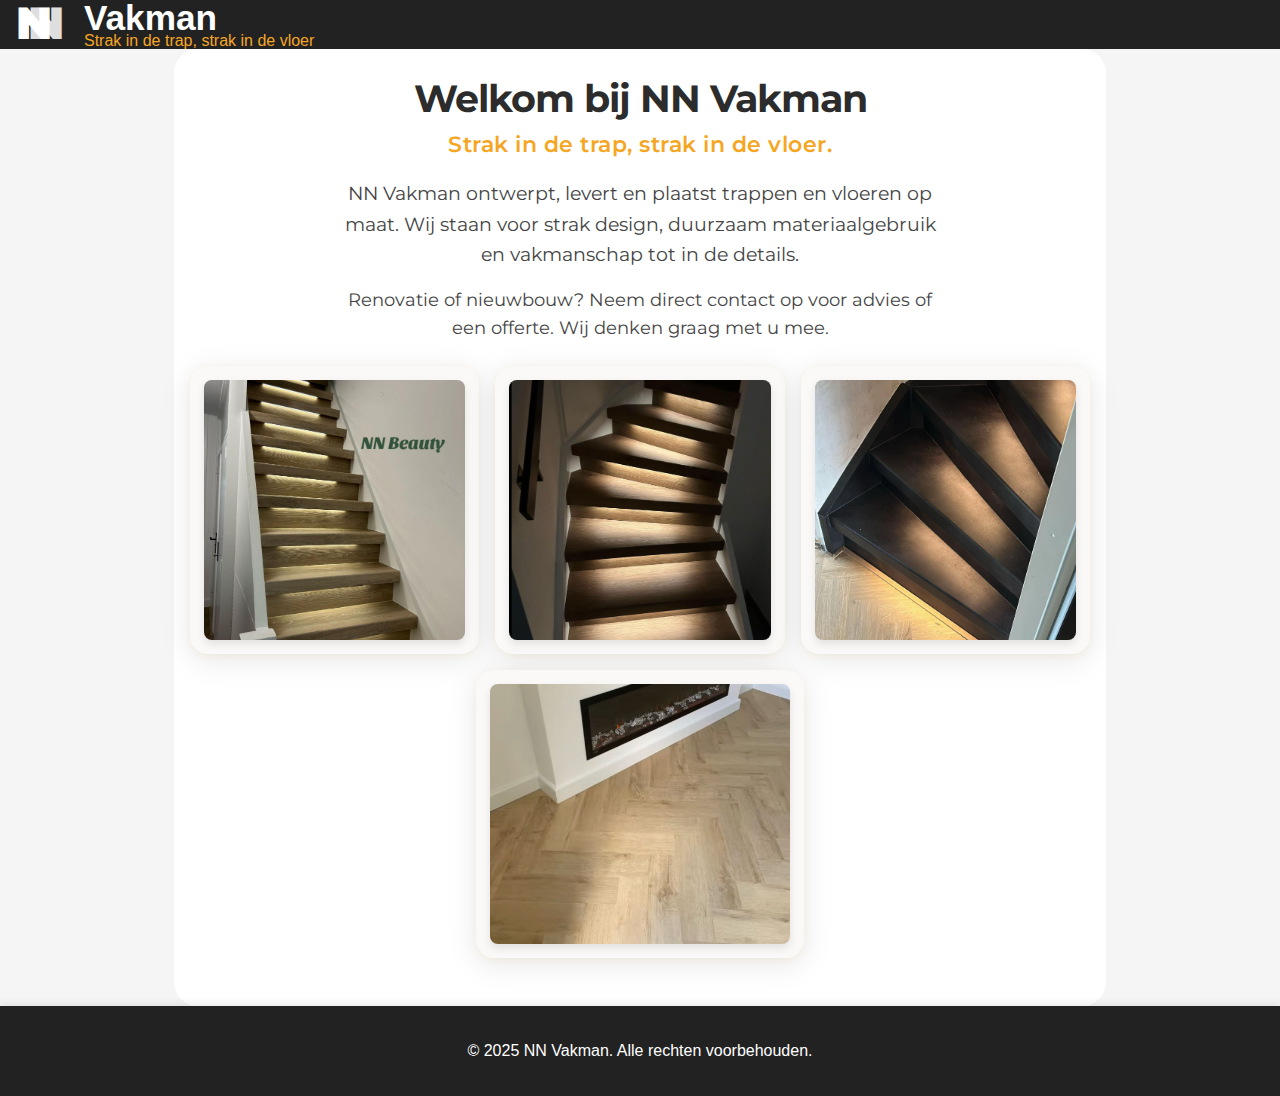
<file: index.html>
<!DOCTYPE html>
<html lang="nl">
<head>
  <link rel="stylesheet" href="style.css">
  <link href="https://fonts.googleapis.com/css?family=Montserrat:400,600&display=swap" rel="stylesheet">
  <meta charset="UTF-8">
  <meta name="viewport" content="width=device-width, initial-scale=1.0">
  <title>NN Vakman - Trappen en Vloeren</title>
  <style>
    html, body {
      height: 100%;
      margin: 0;
      padding: 0;
    }
    body {
      min-height: 100vh;
      display: flex;
      flex-direction: column;
      margin: 0 !important;
      padding: 0 !important;
    }
    main {
      flex: 1;
    }
    footer {
      margin-top: auto;
    }
    .hamburger {
      display: block;
    }
    .Hamburger {
      display: block;
      width: 28px;
      height: 4px;
      margin: 4px 0;
      background: #fff;
      border-radius: 2px;
      transition: all 0.3s;
    }
    header {
      position: relative;
      height: 64px;
      background: #222;
      display: flex;
      align-items: center;
      justify-content: space-between;
      padding: 0 16px;
      z-index: 1002;
      margin-bottom: 0 !important;
      border-bottom: 0 !important;
      box-shadow: none !important;
    }
    @media (max-width: 800px) {
      .Menu {
        display: block;
        position: absolute;
        top: 100%; /* direct onder de header */
        right: 0;
        left: 0;
        background: #222;
        box-shadow: 0 4px 16px rgba(0,0,0,0.08);
        border-radius: 0 0 8px 8px;
        flex-direction: column;
        min-width: 160px;
        z-index: 1001;
        margin-top: 0 !important;
        border-top: 0 !important;
        border-bottom: none !important; /* <-- voeg toe */
        padding: 16px 0;
        gap: 0;
      }
      .Menu.open {
        display: block;
      }
      .hamburger {
        display: flex !important;
        z-index: 2002;
      }
    }
    .hero {
      margin-top: 0;
      padding: 0 16px 24px 16px; /* geen ruimte bovenaan */
      text-align: center;
      font-family: 'Montserrat', Arial, Helvetica, sans-serif;
    }
    .hero h1 {
      font-size:2.4rem;
      font-weight:700;
      margin-bottom:8px;
      color:#2c2c2c;
    }
    .hero h2 {
      font-size:1.4rem;
      font-weight:600;
      margin-bottom:20px;
      color:#f5a623;
    }
    .hero p {
      font-size:1.2rem;
      max-width:600px;
      margin:0 auto 16px auto;
      color:#444;
    }
    .hero p:last-of-type {
      font-size:1.1rem;
      margin:0 auto;
    }
    header, .Menu, .hero, main {
      border-top: 0 !important;
      border-bottom: 0 !important;
      box-shadow: none !important;
    }
    .Menu {
      display: flex;
      flex-direction: row;
      gap: 20px;
      background: transparent;
      box-shadow: none;
      position: static;
      align-items: center;
      padding: 0;
      margin: 0;
    }
    .Menu a {
      color: #fff;
      text-decoration: none;
      font-weight: 500;
      letter-spacing: 1px;
      font-size: 0.98rem;
      transition: color 0.2s;
      padding: 0 4px;
      opacity: 0.85;
    }
    .Menu a:hover {
      color: #f5a623;
      opacity: 1;
    }
    .hamburger {
      display: flex;
      flex-direction: column;
      justify-content: center;
      align-items: center;
      width: 40px;
      height: 40px;
      background: transparent;
      border: none;
      cursor: pointer;
      z-index: 2000;
    }

    @media (min-width: 801px) {
      .hamburger {
        display: none !important;
      }
    }
    .hero-gallery {
      display: flex;
      justify-content: center;
      align-items: center;
      flex-wrap: wrap;
      gap: 16px;
      margin: 24px 0;
    }
    .hero-image-box {
      flex: 1 1 200px;
      max-width: 300px;
      text-align: center;
    }
    .hero-image {
      width: 100%;
      height: auto;
      border-radius: 8px;
      box-shadow: 0 4px 8px rgba(0,0,0,0.1);
    }
  </style>
</head>
<body>
  <header>
    <!-- Logo en naam links -->
    <a class="logo" href="index.html" style="display: flex; align-items: center; text-decoration: none;">
      <span class="nn-logo">
        <span class="nn-letter left">N</span>
        <span class="nn-letter right">N</span>
      </span>
      <div class="logo1">
        <span class="Vakman">Vakman</span>
        <span class="Trapvloer">Strak in de trap, strak in de vloer</span>
      </div>
    </a>
    <!-- Menu rechts -->
    <nav id="main-nav" class="Menu">
      <a href="diensten.html" class="layout">Diensten</a>
      <a href="over.html" class="layout">Over</a>
      <a href="contact.html" class="layout">Contact</a>
    </nav>
    <!-- Hamburger menu button -->
    <button class="hamburger" id="menu-toggle" aria-label="Menu">
      <span class="Hamburger"></span>
      <span class="Hamburger"></span>
      <span class="Hamburger"></span>
    </button>
  </header>

  <section class="hero">
    <h1>
      Welkom bij NN Vakman
    </h1>
    <h2>
      Strak in de trap, strak in de vloer.
    </h2>
    <p>
      NN Vakman ontwerpt, levert en plaatst trappen en vloeren op maat. Wij staan voor strak design, duurzaam materiaalgebruik en vakmanschap tot in de details.
    </p>
    <p>
      Renovatie of nieuwbouw? Neem direct contact op voor advies of een offerte. Wij denken graag met u mee.
    </p>
    <div class="hero-gallery">
      <div class="hero-image-box">
        <img src="trap1.jpg" alt="trap1" class="hero-image">
      </div>
      <div class="hero-image-box">
        <img src="trap2.jpg" alt="trap2" class="hero-image">
      </div>
      <div class="hero-image-box">
        <img src="trap3.png" alt="trap3" class="hero-image">
      </div>
      <div class="hero-image-box">
        <img src="vloer.jpg" alt="vloer" class="hero-image">
      </div>
    </div>
  </section>

  <main>
    <!-- Je hoofdinhoud komt hier -->
  </main>

  <footer>
    <p>&copy; 2025 NN Vakman. Alle rechten voorbehouden.</p>
  </footer>
  <script>
  const menuToggle = document.getElementById('menu-toggle');
  const nav = document.getElementById('main-nav');
  menuToggle.addEventListener('click', function() {
    nav.classList.toggle('open');
  });
  // Optioneel: menu sluiten bij klik op link
  nav.querySelectorAll('a').forEach(link => {
    link.addEventListener('click', () => nav.classList.remove('open'));
  });
  </script>
</body></html>
</file>
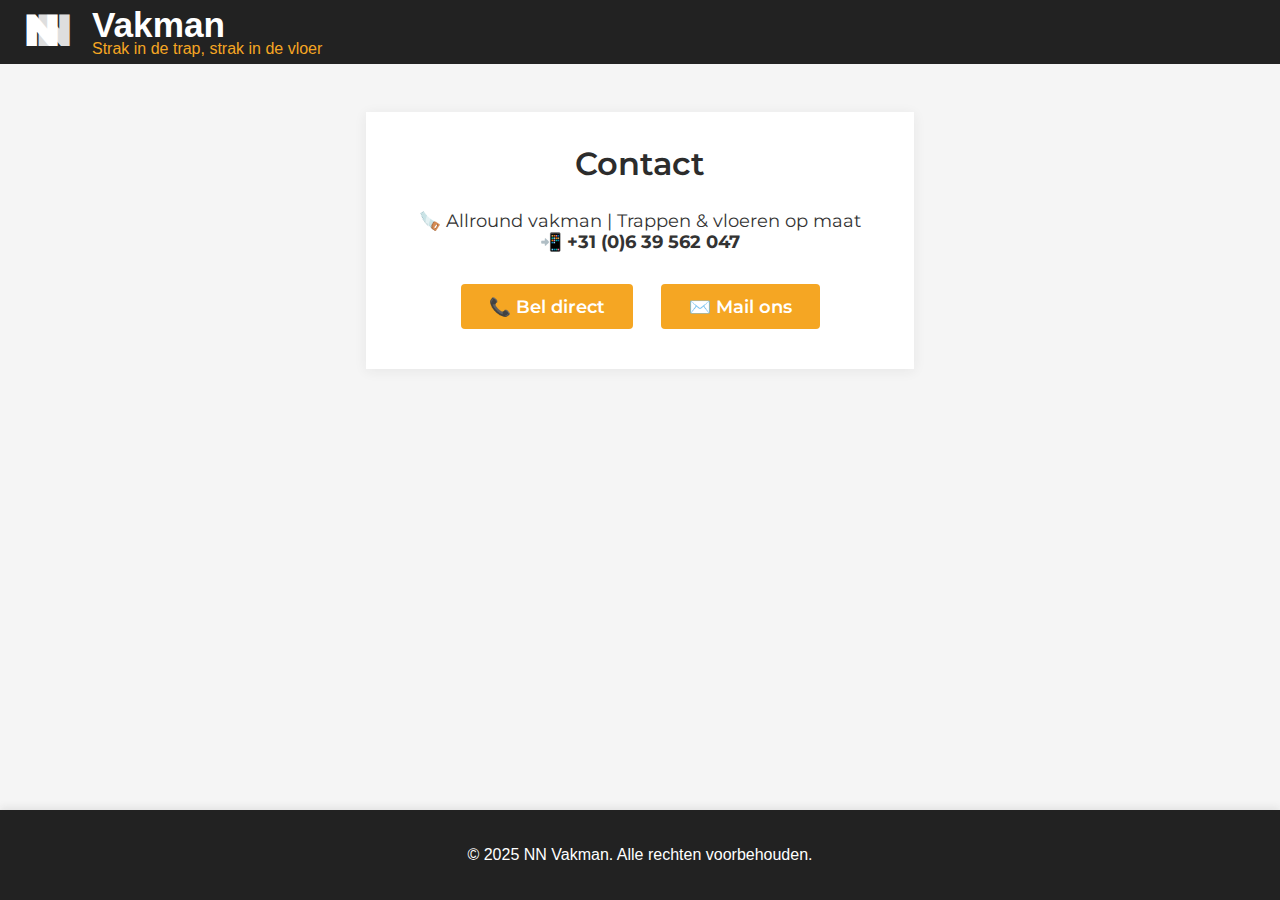
<file: contact.html>
<!DOCTYPE html>
<html lang="nl">
<head>
  <link rel="stylesheet" href="style.css">
  <meta charset="UTF-8">
  <meta name="viewport" content="width=device-width, initial-scale=1.0">
  <title>NN Vakman - Contact</title>
  <style>
    html, body {
      height: 100%;
      margin: 0;
      padding: 0;
    }
    body {
      min-height: 100vh;
      display: flex;
      flex-direction: column;
    }
    main {
      flex: 1;
    }
    .contact-blok {
      max-width: 500px;
      margin: 48px auto 0 auto;
      background: #fff;
      box-shadow: 0 2px 12px rgba(44,44,44,0.07);
      border-radius: 0;
      padding: 32px 24px;
      text-align: center;
      font-family: 'Montserrat', Arial, Helvetica, sans-serif;
    }
    .contact-blok h2 {
      margin-top: 0;
      font-size: 2rem;
      font-weight: 600;
      color: #2c2c2c;
    }
    .contact-blok p {
      font-size: 1.1rem;
      margin-bottom: 24px;
    }
    .contact-knoppen a {
      display: inline-block;
      margin: 8px 12px;
      padding: 12px 28px;
      border-radius: 4px;
      font-size: 1.1rem;
      font-weight: 600;
      text-decoration: none;
      color: #fff;
      background: #f5a623;
      transition: background 0.2s;
    }
    .contact-knoppen a:hover {
      background: #d48806;
    }
    footer {
      margin-top: auto;
    }
    header {
      position: relative;
      height: 64px;
      background: #222;
      display: flex;
      align-items: center;
      z-index: 1002;
    }
    @media (max-width: 800px) {
      .Menu {
        display: none;
        position: absolute;
        top: 100%;      /* direct onder de header */
        right: 0;
        left: 0;
        background: #fff;
        box-shadow: 0 4px 16px rgba(0,0,0,0.08);
        border-radius: 0 0 8px 8px;
        flex-direction: column;
        min-width: 160px;
        z-index: 1001;
      }
      .Menu.open {
        display: flex;
      }
      .hamburger {
        display: flex;
      }
      .Hamburger {
        background: #fff;
      }
    }
  </style>
  <link href="https://fonts.googleapis.com/css?family=Montserrat:400,600&display=swap" rel="stylesheet">
</head>
<body>
  <header>
    <!-- Logo en naam links -->
    <a class="logo" href="index.html" style="display: flex; align-items: center; text-decoration: none;">
      <span class="nn-logo">
        <span class="nn-letter left">N</span>
        <span class="nn-letter right">N</span>
      </span>
      <div class="logo1">
        <span class="Vakman">Vakman</span>
        <span class="Trapvloer">Strak in de trap, strak in de vloer</span>
      </div>
    </a>
    <!-- Menu rechts -->
    <nav id="main-nav" class="Menu">
      <a href="diensten.html" class="layout">Diensten</a>
      <a href="over.html" class="layout">Over</a>
      <a href="contact.html" class="layout">Contact</a>
    </nav>
    <!-- Hamburger menu button -->
    <button class="hamburger" id="menu-toggle">
      <span class="Hamburger"></span>
      <span class="Hamburger"></span>
      <span class="Hamburger"></span>
    </button>
  </header>

  <main>
    <div class="contact-blok">
      <h2>Contact</h2>
      <p>🪚 Allround vakman | Trappen & vloeren op maat<br>
      📲 <strong>+31 (0)6 39 562 047</strong></p>
      <div class="contact-knoppen">
        <a href="tel:+31639562047">📞 Bel direct</a>
        <a href="mailto:xyn52@hotmail.com">✉️ Mail ons</a>
      </div>
    </div>
  </main>

  <footer>
    <p>&copy; 2025 NN Vakman. Alle rechten voorbehouden.</p>
  </footer>
  <script>
    const menuToggle = document.getElementById('menu-toggle');
    const nav = document.getElementById('main-nav');
    menuToggle.addEventListener('click', function() {
      nav.classList.toggle('open');
    });
    // Optioneel: menu sluiten bij klik op link
    nav.querySelectorAll('a').forEach(link => {
      link.addEventListener('click', () => nav.classList.remove('open'));
    });
  </script>
</body>
</html>
</file>
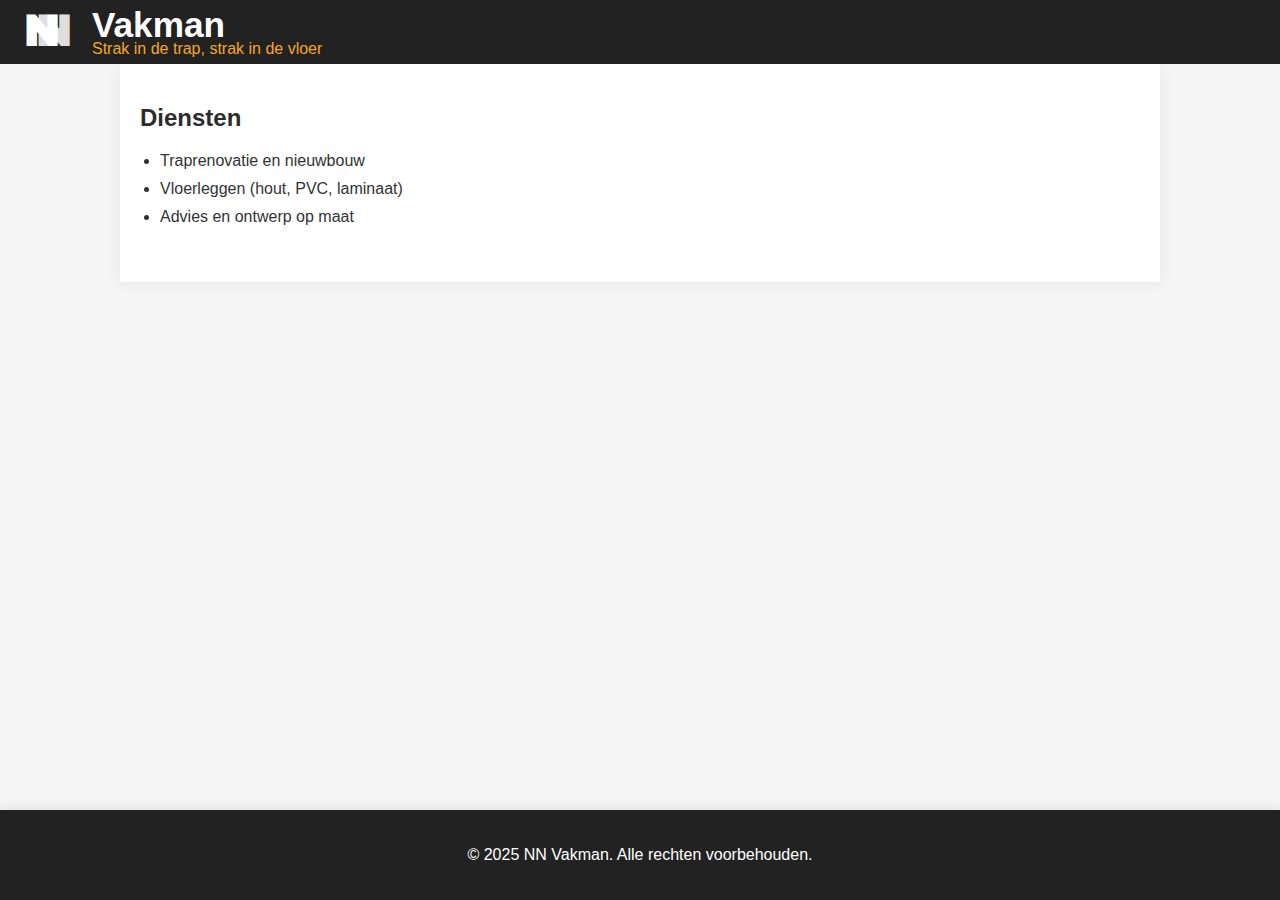
<file: diensten.html>
<!DOCTYPE html>
<html lang="nl">
<head>
  <link rel="stylesheet" href="style.css">
  <meta charset="UTF-8">
  <meta name="viewport" content="width=device-width, initial-scale=1.0">
  <title>NN Vakman - Trappen en Vloeren</title>
  <style>
    html, body {
      height: 100%;
      margin: 0;
      padding: 0;
    }
    body {
      min-height: 100vh;
      display: flex;
      flex-direction: column;
    }
    main {
      flex: 1;
    }
    footer {
      margin-top: auto;
    }
    header {
      position: relative;
      height: 64px;
      background: #222;
      display: flex;
      align-items: center;
      z-index: 1002;
    }
    @media (max-width: 800px) {
      .Menu {
        display: none;
        position: absolute;
        top: 100%;      /* direct onder de header */
        right: 0;
        left: 0;
        background: #fff;
        box-shadow: 0 4px 16px rgba(0,0,0,0.08);
        border-radius: 0 0 8px 8px;
        flex-direction: column;
        min-width: 160px;
        z-index: 1001;
      }
      .Menu.open {
        display: flex;
      }
      .hamburger {
        display: flex;
      }
      .Hamburger {
        background: #fff;
      }
    }
  </style>
  <link href="https://fonts.googleapis.com/css?family=Montserrat:400,600&display=swap" rel="stylesheet">
</head>
<body>
  <header>
    <!-- Logo en naam links -->
    <a class="logo" href="index.html" style="display: flex; align-items: center; text-decoration: none;">
      <span class="nn-logo">
        <span class="nn-letter left">N</span>
        <span class="nn-letter right">N</span>
      </span>
      <div class="logo1">
        <span class="Vakman">Vakman</span>
        <span class="Trapvloer">Strak in de trap, strak in de vloer</span>
      </div>
    </a>
    <!-- Menu rechts -->
    <nav id="main-nav" class="Menu">
      <a href="diensten.html" class="layout">Diensten</a>
      <a href="over.html" class="layout">Over</a>
      <a href="contact.html" class="layout">Contact</a>
    </nav>
    <!-- Hamburger menu button -->
    <button class="hamburger" id="menu-toggle" aria-label="Menu">
      <span class="Hamburger"></span>
      <span class="Hamburger"></span>
      <span class="Hamburger"></span>
    </button>
  </header>

  <main>
    <section id="diensten" class="Diensten">
      <h2 class="footer">
        Diensten
      </h2>
      <ul class="lettertype">
        <li>Traprenovatie en nieuwbouw</li>
        <li>Vloerleggen (hout, PVC, laminaat)</li>
        <li>Advies en ontwerp op maat</li>
      </ul>
    </section>
  </main>

  <footer>
    <p>&copy; 2025 NN Vakman. Alle rechten voorbehouden.</p>
  </footer>

  <script>
  const menuToggle = document.getElementById('menu-toggle');
  const nav = document.getElementById('main-nav');
  menuToggle.addEventListener('click', function() {
    nav.classList.toggle('open');
  });
  nav.querySelectorAll('a').forEach(link => {
    link.addEventListener('click', () => nav.classList.remove('open'));
  });
</script>
</body>
</html>
</file>
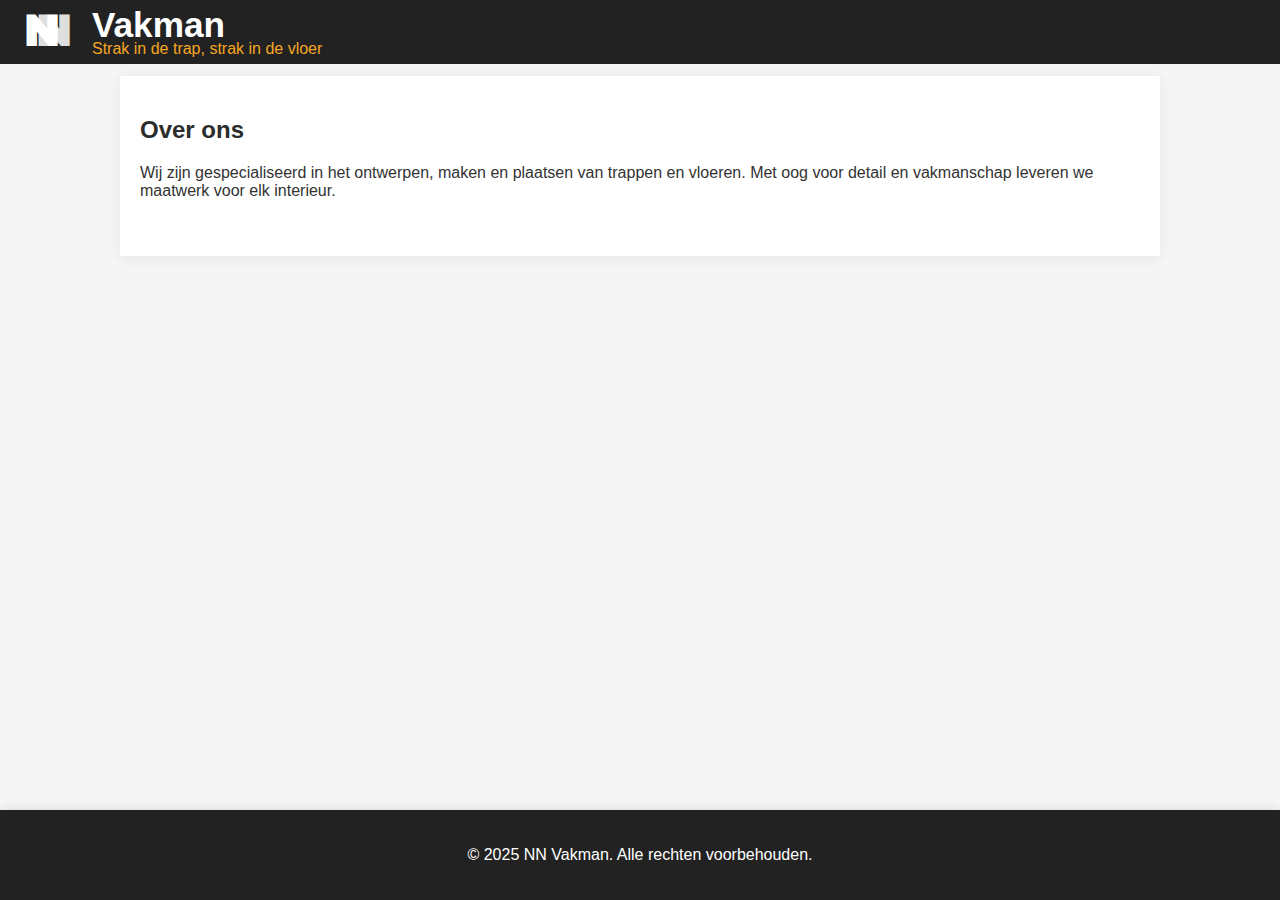
<file: over.html>
<!DOCTYPE html>
<html lang="nl">
<head>
  <link rel="stylesheet" href="style.css">
  <meta charset="UTF-8">
  <meta name="viewport" content="width=device-width, initial-scale=1.0">
  <title>NN Vakman - Trappen en Vloeren</title>
  <style>
    html, body {
      height: 100%;
      margin: 0;
      padding: 0;
    }
    body {
      min-height: 100vh;
      display: flex;
      flex-direction: column;
    }
    main {
      flex: 1;
    }
    footer {
      margin-top: auto;
    }
    /* Extra marge boven de Over ons-sectie verwijderen */
    section#over {
      margin-top: 12px;
    }

    header {
      position: relative;
      height: 64px;
      background: #222;
      display: flex;
      align-items: center;
      z-index: 1002;
    }
    @media (max-width: 800px) {
      .Menu {
        display: none;
        position: absolute;
        top: 100%;      /* direct onder de header */
        right: 0;
        left: 0;
        background: #fff;
        box-shadow: 0 4px 16px rgba(0,0,0,0.08);
        border-radius: 0 0 8px 8px;
        flex-direction: column;
        min-width: 160px;
        z-index: 1001;
      }
      .Menu.open {
        display: flex;
      }
      .hamburger {
        display: flex;
      }
      .Hamburger {
        background: #fff;
      }
    }
  </style>
  <link href="https://fonts.googleapis.com/css?family=Montserrat:400,600&display=swap" rel="stylesheet">
</head>

<body>
  <header>
    <!-- Logo en naam links -->
    <a class="logo" href="index.html" style="display: flex; align-items: center; text-decoration: none;">
      <span class="nn-logo">
        <span class="nn-letter left">N</span>
        <span class="nn-letter right">N</span>
      </span>
      <div class="logo1">
        <span class="Vakman">Vakman</span>
        <span class="Trapvloer">Strak in de trap, strak in de vloer</span>
      </div>
    </a>
    <!-- Menu rechts -->
    <nav id="main-nav" class="Menu">
      <a href="diensten.html" class="layout">Diensten</a>
      <a href="over.html" class="layout">Over</a>
      <a href="contact.html" class="layout">Contact</a>
    </nav>
    <!-- Hamburger menu button -->
    <button class="hamburger" id="menu-toggle">
      <span class="Hamburger"></span>
      <span class="Hamburger"></span>
      <span class="Hamburger"></span>
    </button>
  </header>

  <main>
    <section id="over" class="Diensten">
      <h2 class="footer">
        Over ons
      </h2>
      <p class="lettertype">
        Wij zijn gespecialiseerd in het ontwerpen, maken en plaatsen van trappen en vloeren. Met oog voor detail en vakmanschap leveren we maatwerk voor elk interieur.
      </p>
    </section>
  </main>

  <footer>
    <p>&copy; 2025 NN Vakman. Alle rechten voorbehouden.</p>
  </footer>

  <script>
    const menuToggle = document.getElementById('menu-toggle');
    const nav = document.getElementById('main-nav');
    menuToggle.addEventListener('click', function() {
      nav.classList.toggle('open');
    });
    // Optioneel: menu sluiten bij klik op link
    nav.querySelectorAll('a').forEach(link => {
      link.addEventListener('click', () => nav.classList.remove('open'));
    });
  </script>
</body>
</html>
</file>
<file: style.css>
body {
  font-family: 'Segoe UI', Arial, sans-serif;
  margin: 0;
  padding: 0;
  background: #f8f9fa;
  color: #2c2c2c;
}

header {
  display: flex;
  align-items: center;
  justify-content: space-between;
  background: #222;
  height: 64px;
  padding: 0 24px;
  position: relative;
  z-index: 1002;
}

header h1 {
  margin: 0 0 8px 0;
  font-size: 2.5rem;
  letter-spacing: 2px;
}

header p {
  margin: 0;
  font-size: 1.2rem;
  font-weight: 300;
  color: #f5a623;
}

nav {
  /* Verwijder grijze achtergrond */
  box-shadow: none !important;
  /* Verwijder eventuele schaduw */
  display: flex;
  justify-content: center;
  gap: 20px;
  padding: 10px;
}

nav a {
  color: #fff;
  font-weight: 600;
  text-decoration: none;
  text-transform: uppercase;
  letter-spacing: 2px;
  font-family: 'Montserrat', Arial, Helvetica, sans-serif;
  transition: color 0.2s;
  background: none;
  /* Verwijder grijze achtergrond */
  box-shadow: none;
  /* Verwijder eventuele schaduw */
  padding-left: 0;
  /* Verwijder extra padding */
  padding-right: 0;
}

nav a:hover,
nav a:focus {
  color: #f5a623;
  background: none;
  /* Geen achtergrond bij hover */
  box-shadow: none;
  /* Geen schaduw bij hover */
  transform: none;
  /* Geen vergroting bij hover */
  border-radius: 0;
  /* Geen afgeronde hoeken */
  padding-left: 0;
  padding-right: 0;
}

section {
  background: #fff;
  border-radius: 0;
  box-shadow: 0 2px 12px rgba(44, 44, 44, 0.07);
  padding: 40px 24px;
  max-width: 900px;
  margin: 36px auto;
  margin-bottom: 36px;
  /* Extra ruimte tussen de secties */
}

/* Voeg deze regel toe om extra ruimte tussen alle secties te garanderen */
section+section {
  margin-top: 36px;
}

h2 {
  color: #2c2c2c;
  margin-top: 0;
}

ul {
  padding-left: 20px;
}

li {
  margin-bottom: 10px;
}

.qr {
  display: block;
  max-width: 140px;
  margin: 24px auto 12px auto;
  border-radius: 8px;
  box-shadow: 0 2px 8px rgba(44, 44, 44, 0.08);
}

a {
  color: #007bff;
  transition: color 0.2s;
}

a:hover {
  color: #f5a623;
}

footer {
  background: #2c2c2c;
  color: #fff;
  text-align: center;
  padding: 24px 0 16px 0;
  margin-top: 40px;
  border-top-left-radius: 24px;
  border-top-right-radius: 24px;
  box-shadow: 0 -2px 8px rgba(44, 44, 44, 0.10);
}

@media (max-width: 600px) {
  header {
    flex-direction: column;
    gap: 12px;
    padding: 16px;
    text-align: center;
    align-items: center;
  }

  header img {
    height: 90px;
    margin-bottom: 8px;
  }

  header div {
    align-items: center;
    width: 100%;
    display: flex;
    flex-direction: column;
    text-align: center;
  }

  nav {
    flex-wrap: wrap;
    gap: 8px;
    padding: 8px 0;
  }

  nav a {
    font-size: 1rem;
    padding: 8px 10px;
    margin: 2px 0;
  }

  section {
    padding: 24px 8px;
  }
}

html,
body {
  height: 100%;
  margin: 0;
  padding: 0;
}

body {
  font-family: Arial, sans-serif;
  margin: 0;
  padding: 0;
  background-color: #f5f5f5;
  color: #333;
  min-height: 100vh;
  display: flex;
  flex-direction: column;
}

header {
  display: flex;
  align-items: center;
  justify-content: space-between;
  padding: 0 16px;
  height: 64px;
}

header img {
  height: 70px;
  margin-bottom: 0;
  border-radius: 0;
  box-shadow: 0 2px 8px rgba(44, 44, 44, 0.10);
}

header div {
  text-align: left;
}

nav {
  background-color: #444;
  display: flex;
  justify-content: flex-end;
  gap: 20px;
  padding: 10px 40px 10px 10px;
}

section {
  padding: 40px 20px;
  max-width: 1000px;
  margin: auto;
}

.qr {
  display: block;
  max-width: 150px;
  margin: 20px auto;
}

footer {
  background-color: #222;
  color: white;
  text-align: center;
  padding: 20px;
  margin-top: 0;
  border-radius: 0;
  /* Zorgt voor rechte hoeken */
}

@media (max-width: 700px) {
  header {
    flex-direction: column;
    align-items: flex-start;
    gap: 12px;
    padding: 16px 8px;
    height: auto;
  }

  header>a {
    flex-direction: row;
    align-items: center;
    width: 100%;
    gap: 12px;
    margin-bottom: 8px;
  }

  nav {
    width: 100%;
    flex-direction: column;
    align-items: flex-start;
    justify-content: flex-start;
    gap: 0;
    padding: 0 0 0 8px;
    background: none;
  }

  nav a {
    display: block;
    width: 100%;
    font-size: 1rem;
    padding: 12px 0 12px 0;
    letter-spacing: 2px;
    text-align: left;
    border: none;
  }

  section {
    padding: 24px 6px;
    max-width: 100%;
    margin: 18px 0;
  }

  #menu-toggle {
    display: block;
  }

  nav#main-nav {
    display: none;
    position: absolute;
    top: 90px;
    right: 0;
    background: #2c2c2c;
    width: 100%;
    flex-direction: column;
    align-items: flex-start;
    gap: 0;
    padding: 0 0 0 8px;
    z-index: 100;
  }

  nav#main-nav.open {
    display: flex;
  }

  nav#main-nav a {
    display: block;
    width: 100%;
    padding: 16px 0 16px 16px;
    font-size: 1.1rem;
    letter-spacing: 2px;
    text-align: left;
    border: none;
  }

  header {
    flex-direction: row;
    align-items: center;
    gap: 0;
    padding: 12px 8px;
    height: 90px;
    position: relative;
  }

  header>a {
    flex: 1 1 auto;
    margin-bottom: 0;
  }
}

@media (max-width: 700px) {
  #menu-toggle {
    display: block;
    z-index: 201;
    position: relative;
  }

  nav#main-nav {
    display: none;
    flex-direction: column;
    align-items: flex-start;
    position: absolute;
    top: 100%;      /* direct onder de header */
    right: 0;       /* helemaal rechts */
    width: 220px;
    background: #2c2c2c;
    box-shadow: 0 8px 24px rgba(0, 0, 0, 0.15);
    padding: 0;
    z-index: 300;
    border-radius: 0 0 8px 8px;
  }

  nav#main-nav.open {
    display: flex;
  }

  nav#main-nav a {
    display: block;
    width: 100%;
    padding: 16px 0 16px 24px;
    font-size: 1.1rem;
    letter-spacing: 2px;
    text-align: left;
    border: none;
    background: none;
    color: #fff;
  }
}

main {
  flex: 1;
}

/* Algemene layout */
html, body {
  height: 100%;
  margin: 0;
  padding: 0;
}
body {
  min-height: 100vh;
  display: flex;
  flex-direction: column;
  margin: 0 !important;
  padding: 0 !important;
}
main {
  flex: 1;
}
footer {
  margin-top: auto;
}

/* Galerij */
.gallery-section {
  padding: 32px 16px 24px 16px;
  background: #faf9f7;
  text-align: center;
}
.gallery-title {
  font-family: 'Montserrat', Arial, Helvetica, sans-serif;
  font-size: 1.6rem;
  font-weight: 600;
  color: #2c2c2c;
  margin-bottom: 24px;
  letter-spacing: 0.5px;
}
.gallery {
  display: flex;
  flex-wrap: wrap;
  gap: 24px;
  justify-content: center;
  align-items: flex-start;
}
.gallery img {
  max-width: 320px;
  width: 100%;
  border-radius: 12px;
  box-shadow: 0 4px 24px rgba(44,44,44,0.08);
  object-fit: cover;
  transition: transform 0.2s;
  background: #fff;
}
.gallery img:hover {
  transform: scale(1.03);
  box-shadow: 0 8px 32px rgba(44,44,44,0.14);
}
@media (max-width: 900px) {
  .gallery {
    gap: 16px;
  }
  .gallery img {
    max-width: 90vw;
  }
}

.logo {
  display: flex;
  align-items: center;
  text-decoration: none;
}
.logo1 {
  display: flex;
  flex-direction: column;
  margin-left: 8px;
}
.Vakman {
  font-size: 2.2rem;
  font-weight: 700;
  color: #fff;
  line-height: 1;
}
.Trapvloer {
  font-size: 1rem;
  color: #f5a623;
  margin-top: -2px;
  line-height: 1;
}

/* MENU RECHTS */
.Menu {
  display: none;
}
.Menu a {
  color: #fff;
  text-decoration: none;
  font-weight: 500;
  font-size: 1rem;
  letter-spacing: 1px;
  opacity: 0.85;
  padding: 0 4px;
  transition: color 0.2s;
}
.Menu a:hover {
  color: #f5a623;
  opacity: 1;
}

/* HAMBURGER ALLEEN OP MOBIEL */
.hamburger {
  display: none;
}
@media (max-width: 800px) {
  .Menu {
    display: none;
  }
  .Menu.open {
    display: flex;
    flex-direction: column;
    position: absolute;
    top: 100%;
    right: 0;
    left: 0;
    background: #222;
    box-shadow: 0 4px 16px rgba(0,0,0,0.08);
    border-radius: 0 0 8px 8px;
    min-width: 160px;
    z-index: 1001;
    padding: 16px 0;
    gap: 0;
  }
  .hamburger {
    display: flex !important;
    z-index: 2002;
  }
}

/* NN-logo wit, groot en overlappend */
.nn-logo {
  display: inline-block;
  position: relative;
  width: 48px;
  height: 48px;
  margin-right: 12px;
  vertical-align: middle;
}

.nn-letter {
  position: absolute;
  top: 0;
  left: 0;
  font-family: 'Montserrat', Arial, Helvetica, sans-serif;
  font-size: 2.8rem;
  font-weight: 900;
  color: #fff;
  line-height: 1;
  pointer-events: none;
  user-select: none;
}

.nn-letter.left {
  z-index: 2;
  left: 0;
  opacity: 1;
}

.nn-letter.right {
  z-index: 1;
  left: 12px; /* schuif iets naar rechts voor overlap */
  opacity: 0.85;
}

nav#main-nav {
  display: none;
  position: absolute;
  top: 90px;
  right: 0;
  background: #2c2c2c;
  width: 100%;
  flex-direction: column;
  align-items: flex-start;
  gap: 0;
  padding: 0 0 0 8px;
  z-index: 100;
}

nav#main-nav.open {
  display: flex;
}

nav#main-nav a {
  display: block;
  width: 100%;
  padding: 16px 0 16px 16px;
  font-size: 1.1rem;
  letter-spacing: 2px;
  text-align: left;
  border: none;
}

/* HEADER LAYOUT */
header {
  display: flex;
  align-items: center;
  justify-content: space-between;
  background: #222;
  height: 64px;
  padding: 0 24px;
  position: relative;
  z-index: 1002;
}

/* LOGO EN SLOGAN */
.logo {
  display: flex;
  align-items: center;
  text-decoration: none;
}
.logo1 {
  display: flex;
  flex-direction: column;
  margin-left: 8px;
}
.Vakman {
  font-size: 2.2rem;
  font-weight: 700;
  color: #fff;
  line-height: 1;
}
.Trapvloer {
  font-size: 1rem;
  color: #f5a623;
  margin-top: -2px;
  line-height: 1;
}

/* MENU RECHTS */
.Menu {
  display: none;
}
.Menu a {
  color: #fff;
  text-decoration: none;
  font-weight: 500;
  font-size: 1rem;
  letter-spacing: 1px;
  opacity: 0.85;
  padding: 0 4px;
  transition: color 0.2s;
}
.Menu a:hover {
  color: #f5a623;
  opacity: 1;
}

/* HAMBURGER ALLEEN OP MOBIEL */
.hamburger {
  display: none;
}
@media (max-width: 800px) {
  .Menu {
    display: none;
  }
  .Menu.open {
    display: flex;
    flex-direction: column;
    position: absolute;
    top: 100%;
    right: 0;
    left: 0;
    background: #222;
    box-shadow: 0 4px 16px rgba(0,0,0,0.08);
    border-radius: 0 0 8px 8px;
    min-width: 160px;
    z-index: 1001;
    padding: 16px 0;
    gap: 0;
  }
  .hamburger {
    display: flex !important;
    z-index: 2002;
  }
}

/* HERO BLOK */
.hero {
  max-width: 900px;
  margin: 48px auto 0 auto;
  padding: 40px 32px 32px 32px;
  background: #fff;
  border-radius: 24px;
  box-shadow: 0 8px 40px rgba(0,0,0,0.10);
  text-align: center;
  font-family: 'Montserrat', Arial, Helvetica, sans-serif;
}

.hero h1 {
  font-size: 2.8rem;
  font-weight: 700;
  margin-bottom: 12px;
  color: #232323;
  letter-spacing: -1px;
}

.hero h2 {
  font-size: 1.3rem;
  font-weight: 600;
  margin-bottom: 28px;
  color: #f5a623;
  letter-spacing: 0.5px;
}

.hero p {
  font-size: 1.15rem;
  max-width: 700px;
  margin: 0 auto 12px auto;
  color: #444;
  line-height: 1.6;
}

.hero p:last-of-type {
  font-size: 1.08rem;
  margin-bottom: 32px;
}

/* GALLERY */
.hero-gallery {
  display: flex;
  justify-content: center;
  align-items: stretch;
  gap: 32px;
  margin: 36px 0 0 0;
  flex-wrap: wrap;
}

.hero-image-box {
  background: #faf9f7;
  border-radius: 18px;
  box-shadow: 0 6px 32px rgba(0,0,0,0.10), 0 1.5px 6px rgba(245,166,35,0.08);
  padding: 14px;
  max-width: 220px;
  min-width: 180px;
  min-height: 220px;
  display: flex;
  align-items: center;
  justify-content: center;
  transition: transform 0.18s, box-shadow 0.18s;
  position: relative;
}

.hero-image-box:hover {
  transform: translateY(-8px) scale(1.04);
  box-shadow: 0 16px 48px rgba(0,0,0,0.16), 0 2px 8px rgba(245,166,35,0.13);
}

.hero-image {
  display: block;
  width: 100%;
  height: auto;
  border-radius: 12px;
  box-shadow: 0 2px 12px rgba(0,0,0,0.07);
  object-fit: cover;
  background: #eaeaea;
  min-height: 160px;
  max-height: 260px;
}

/* Responsive */
@media (max-width: 1100px) {
  .hero-gallery {
    gap: 18px;
  }
  .hero {
    padding: 24px 8px 24px 8px;
  }
}
@media (max-width: 700px) {
  .hero-gallery {
    flex-direction: column;
    gap: 18px;
    align-items: center;
  }
  .hero-image-box {
    max-width: 95vw;
    min-width: 0;
  }
}
</file>
